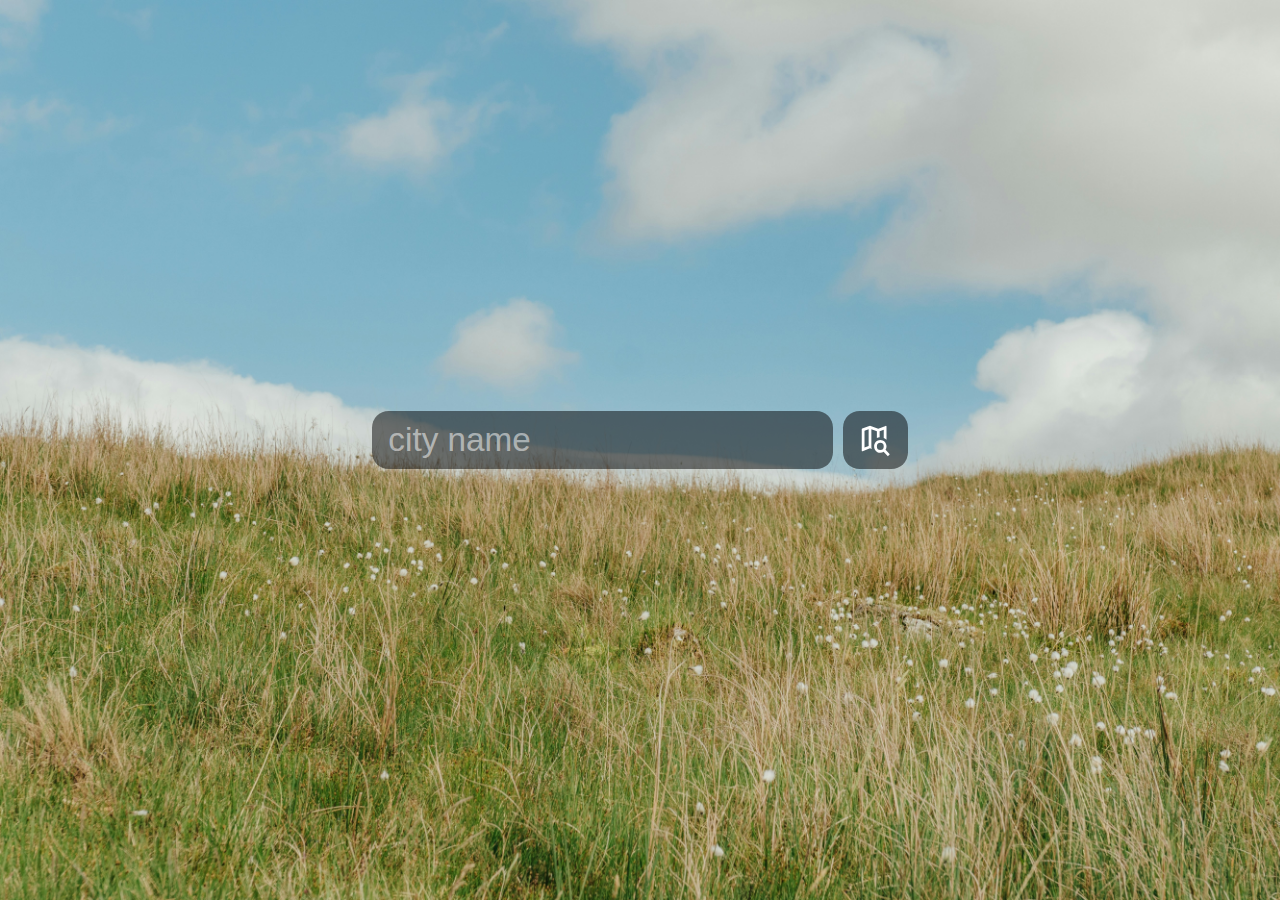
<file: index.html>
<!DOCTYPE html>
<html lang="en">
  <head>
    <meta charset="UTF-8" />
    <meta name="viewport" content="width=device-width, initial-scale=1.0" />
    <title>7-Day Weather Checker</title>
    <link rel="stylesheet" href="styles.css" />
    <link rel="preconnect" href="https://fonts.googleapis.com" />
    <link rel="preconnect" href="https://fonts.gstatic.com" crossorigin />
    <link
      href="https://fonts.googleapis.com/css2?family=Roboto:ital,wght@0,100..900;1,100..900&display=swap"
      rel="stylesheet"
    />
  </head>
  <body>
    <form>
      <input type="text" id="city" placeholder="city name" />
      <button id="search-button"><img src="images/map-search-outline.svg" alt=""></button>
    </form>
    <div class="container">
    </div>

    <script src="scripts.js"></script>
  </body>
</html>
</file>
<file: styles.css>
:root {
    font-family: 'Roboto';
    --background-color: rgba(0, 0, 0, 0.493);
    --off-white: rgba(255, 255, 255, 0.527);
    --off-white-two: rgba(255, 255, 255, 0.945);

    --input-font-size: clamp(14px, 2.6dvw, 50px);
    --header-font-size: clamp(12px, 1.3dvw, 24px);
    --details-font-size: clamp(10px, 1.1dvw, 20px);
    --container-padding: 0 clamp(20px, 5dvw, 100px)
}

body {
  margin: 0;
  width: 100dvw;
  height: 100dvh;
  background-size: cover;
  background-image: url(images/clear-weather.jpg);

  display: flex;
  flex-direction: column;
  align-items: center;
  justify-content: center;
  gap: 20px;
}

form {
    display: flex;
    gap: 10px;
    padding: var(--container-padding);
}

form>* {
    background-color: rgba(0, 0, 0, 0.493);
    color: white;
    border: none;
}

form>::placeholder {
    color: var(--off-white)
}

input{
    font-size: var(--input-font-size);
    padding: 10px .5em;
    border-radius: .5em;
    width: 100%;
}

button {
    font-size: var(--input-font-size);
    padding: 10px 16px;
    border-radius: .5em;
    display: flex;
    align-items: center;
}

button img {
    height: 1em;
}

.container {
    display: grid;
    gap: 10px;
    width: 100dvw;
    padding: var(--container-padding);
    box-sizing: border-box;
    grid-template-columns: repeat(auto-fit, minmax(150px, 1fr));
    align-items: center;
}

.weather-report {
    background-color: var(--background-color);
    color: var(--off-white-two);
    border-radius: 1em;

    display: flex;
    flex-direction: column;
    padding: 1em;
    align-items: center;
}

.weather-report>h2 {
    margin-bottom: .2em;
    margin-top: 0;
}

h2 {
    font-size: var(--header-font-size);
}

.weather-report p {
    font-size: var(--details-font-size);
    margin-bottom: 0;
    margin-top: .3em;
    text-align: center;
}
</file>
